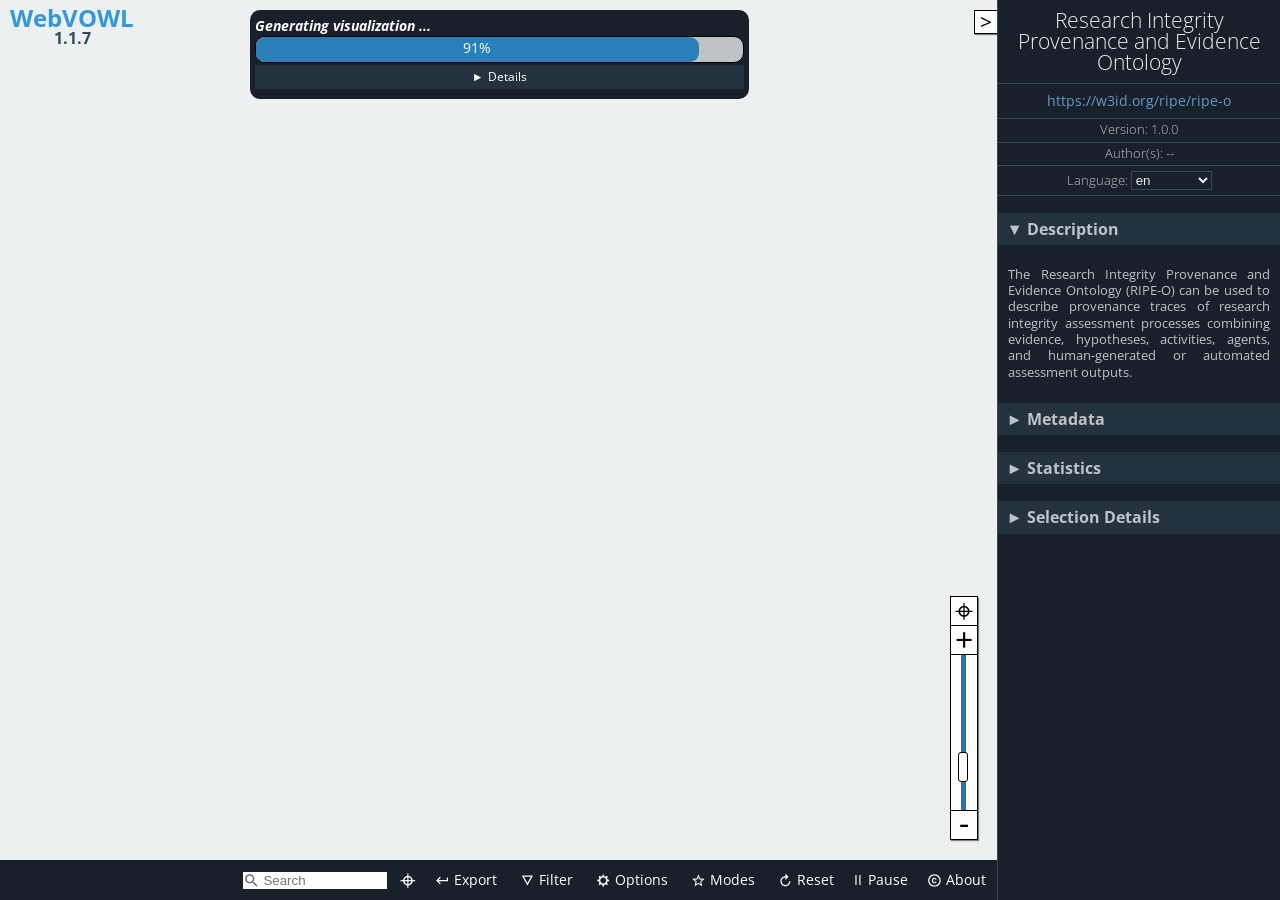
<file: release/1.0.0/webvowl/index.html>
<!DOCTYPE html>
<html lang="en-us">

<head>
    <meta charset="utf-8" />
    <meta name="author" content="Vincent Link, Steffen Lohmann, Eduard Marbach, Stefan Negru, Vitalis Wiens" />
    <meta name="keywords" content="webvowl, vowl, visual notation, web ontology language, owl, rdf, ontology visualization, ontologies, semantic web" />
    <meta name="description" content="WebVOWL - Web-based Visualization of Ontologies" />
    <meta name="robots" content="noindex,nofollow" />
    <meta name="viewport" content="width=device-width, initial-scale=1.0, maximum-scale=1.0, user-scalable=no">
    <meta name="apple-mobile-web-app-capable" content="yes">
    <link rel="stylesheet" type="text/css" href="css/webvowl.css" />
    <link rel="stylesheet" type="text/css" href="css/webvowl.app.css" />
    <link rel="icon" href="favicon.ico" type="image/x-icon" />
    <title>WebVOWL</title>
</head>

<body>
    <main>
        <section id="canvasArea">
            <div id="browserCheck" class="hidden">
                WebVOWL does not work properly in Internet Explorer and Microsoft Edge.
                Please use another browser, such as
                <a href="http://www.mozilla.org/firefox/">Mozilla Firefox</a>
                or
                <a href="https://www.google.com/chrome/">Google Chrome</a>,
                to run WebVOWL.
                <label id="killWarning">Hide warning</label>
            </div>

            <div id="logo" class="noselect">
                <h2>WebVOWL
                    <br> <span>1.1.7</span>
                </h2>
            </div>


            <div id="loading-info" class="hidden">
                <div id="loading-progress" style="border-radius: 10px;">
                    <div class="hidden">Loading ontology...</div>
                    <div id="layoutLoadingProgressBarContainer" style="padding-bottom: 0;	white-space: nowrap;	overflow: hidden;	text-overflow: ellipsis;">
                        <h4 id="currentLoadingStep" style="margin: 0;font-style: italic; padding-bottom:0 ;	white-space: nowrap;	overflow: hidden;	text-overflow: ellipsis;">
                            Layout optimization</h4>
                        <div id="progressBarContext">
                            <div id="progressBarValue" class="busyProgressBar"></div>
                        </div>
                    </div>
                    <div id="loadingInfo_msgBox" style="padding-bottom: 0;padding-top:0">
                        <div id="show-loadingInfo-button" class="accordion-trigger noselect">Details</div>
                        <div id="loadingInfo-container">
                            <ul id="bulletPoint_container"></ul>
                        </div>
                    </div>
                    <div>
                        <span id="loadingIndicator_closeButton" class="">Close Warning</span>
                    </div>
                </div>
            </div>

            <div id="additionalInformationContainer">
                <div id="reloadCachedOntology" class="hidden" title="">

                    <svg viewBox="38 -12.5 18 18" class="reloadCachedOntologyIcon btn_shadowed" id="reloadSvgIcon">
                        <g>
                            <text id="svgStringText" dx="5px" dy="-1px" style="font-size:9px;">Reload ontology</text>
                            <path style="fill : #444; stroke-width:0;" d="m 42.277542,5.1367119 c -5.405,0 -10.444,1.577 -14.699,4.282 l -5.75,-5.75 0,16.1100001 16.11,0 -6.395,-6.395 c 3.18,-1.787 6.834,-2.82 10.734,-2.82 12.171,0 22.073,9.902 22.073,22.074 0,2.899 -0.577,5.664 -1.599,8.202 l 4.738,2.762 c 1.47,-3.363 2.288,-7.068 2.288,-10.964 0,-15.164 -12.337,-27.5010001 -27.5,-27.5010001 m 11.5,46.7460001 c -3.179,1.786 -6.826,2.827 -10.726,2.827 -12.171,0 -22.073,-9.902 -22.073,-22.073 0,-2.739 0.524,-5.35 1.439,-7.771 l -4.731,-2.851 c -1.375,3.271 -2.136,6.858 -2.136,10.622 0,15.164 12.336,27.5 27.5,27.5 5.406,0 10.434,-1.584 14.691,-4.289 l 5.758,5.759 0,-16.112 -16.111,0 6.389,6.388 z" transform="matrix(0.20,0,0,0.20,75,-10)">
                            </path>
                        </g>
                    </svg>
                    <span id="reloadCachedOntologyString" class="noselect" style="font-style: italic;font-size: 10px">Loaded cached ontology</span>
                </div>

                <div id="FPS_Statistics" class="hidden debugOption">FPS: 0<br>Nodes: 0<br>Links: 0</div>
                <span class="hidden debugOption" id="modeOfOperationString">mode of operation</span>

            </div>

            <div id="graph"></div>

            <div id="dragDropContainer" class="hidden">
                <div id="drag_dropOverlay"></div>

                <div id="drag_msg">
                    <svg id="drag_svg" style="position: absolute; left:25%;top:25%;width:50%; height:50%">
                        <g id="drag_icon_group">
                            <path id="drag_icon" style="fill : #444; stroke-width:0;" d="m 9.0000002,-8.9899999 -18.0000001,0 c -1.1000001,0 -1.9999991,0.9 -1.9999991,2 l 0,3.99 1.9999991,0 0,-4.01 18.0000001,0 0,14.0299996 -18.0000001,0 0,-4.02 -1.9999991,0 0,4.01 c 0,1.1 0.899999,1.98 1.9999991,1.98 l 18.0000001,0 c 1.1000008,0 2.0000008,-0.88 2.0000008,-1.98 l 0,-13.9999996 c 0,-1.11 -0.9,-2 -2.0000008,-2 z M -1,3.9999997 3.0000001,-3.3898305e-7 -1,-3.9999999 l 0,2.9999996 -9.999999,0 0,1.99999996 9.999999,0 0,3.00000004 z" transform="matrix(5.0,0,0,5.0,0,0)">
                            </path>
                            <path id="drag_icon_drop" class="hidden" style="fill : #444; stroke-width:0;" d="m 8.9900008,8.9999991 0,-18.0000001 c 0,-1.1 -0.9,-1.999999 -2,-1.999999 l -3.99,0 0,1.999999 4.01,0 0,18.0000001 -14.0299996,0 0,-18.0000001 4.02,0 0,-1.999999 -4.01,0 c -1.1,0 -1.98,0.899999 -1.98,1.999999 l 0,18.0000001 c 0,1.1000009 0.88,2.0000009 1.98,2.0000009 l 13.9999996,0 c 1.11,0 2,-0.9 2,-2.0000009 z M -3.9999988,-1.0000011 1.2389831e-6,2.999999 4.0000008,-1.0000011 l -2.9999996,0 0,-9.9999989 -1.99999996,0 0,9.9999989 -3.00000004,0 z" transform="matrix(5.0,0,0,5.0,0,0)">
                            </path>
                        </g>
                    </svg>
                    <span id="drag_msg_text" style="font-size:14px">Drag ontology file here.</span>
                </div>
            </div>
            <div class="noselect">
                <span id="leftSideBarCollapseButton" class="btn_shadowed hidden"> > </span>
            </div>
            <div class="noselect"><span id="sidebarExpandButton" class="btn_shadowed"> > </span></div>

            <div id="containerForLeftSideBar">
                <div id="leftSideBar">
                    <div id="leftSideBarContent" class="hidden">
                        <h2 id="leftHeader">Default Element</h2>
                        <h3 class=" selectedDefaultElement accordion-trigger noselect accordion-trigger-active" id="defaultClass" title="owl:Class">Class: owl:Class
                        </h3>
                        <div id="classContainer" class="accordion-container ">
                        </div>
                        <h3 class="selectedDefaultElement accordion-trigger noselect accordion-trigger-active" title="owl:objectProperty" id="defaultProperty">Property: owl:objectProperty
                        </h3>
                        <div id="propertyContainer" class="accordion-container ">
                        </div>
                        <h3 class="selectedDefaultElement accordion-trigger noselect accordion-trigger-active" title="rdfs:Literal" id="defaultDatatype">Datatype: rdfs:Literal
                        </h3>
                        <div id="datatypeContainer" class="accordion-container ">
                        </div>
                    </div>
                </div>
            </div>
            <div id="menuContainer">
                <!--Ontology Menu-->
                <ul id="m_select" class="toolTipMenu noselect">
                    <li><a href="#foaf" id="foaf">Friend of a Friend (FOAF) vocabulary</a></li>
                    <li><a href="#goodrelations" id="goodrelations">GoodRelations Vocabulary for E-Commerce</a></li>
                    <li><a href="#muto" id="muto">Modular and Unified Tagging Ontology (MUTO)</a></li>
                    <li><a href="#ontovibe" id="ontovibe">Ontology Visualization Benchmark (OntoViBe)</a></li>
                    <li><a href="#personasonto" id="personasonto">Personas Ontology (PersonasOnto)</a></li>
                    <li><a href="#sioc" id="sioc">SIOC (Semantically-Interlinked Online Communities) Core Ontology</a></li>


                    <li class="option" id="converter-option">
                        <form class="converter-form" id="iri-converter-form">
                            <label for="iri-converter-input">Custom Ontology:</label>

                            <input type="text" id="iri-converter-input" placeholder="Enter ontology IRI">
                            <button type="submit" id="iri-converter-button" disabled>Visualize</button>
                        </form>
                        <div class="converter-form">
                            <input class="hidden" type="file" id="file-converter-input" autocomplete="off">
                            <label class="truncate" id="file-converter-label" for="file-converter-input">Select ontology
                                file</label>
                            <button type="submit" id="file-converter-button" disabled>
                                Upload
                            </button>

                        </div>
                        <div id="emptyContainer">
                            <a href="#opts=editorMode=true;#new_ontology1" id="empty" style="pointer-events:none; padding-left:0">Create new ontology</a>
                        </div>
                        <div>
                            <!--<button class="debugOption" type="submit" id="direct-text-input">-->
                            <!--Direct input-->
                            <!--</button>-->
                        </div>
                    </li>

                </ul>
                <!--Export Menu-->
                <ul id="m_export" class="toolTipMenu noselect">
                    <li><a href="#" download id="exportJson">Export as JSON</a></li>
                    <li><a href="#" download id="exportSvg">Export as SVG</a></li>
                    <li><a href="#" download id="exportTex">Export as TeX <label style="font-size: 10px">(alpha)</label></a>
                    </li>
                    <li><a href="#" download id="exportTurtle">Export as TTL <label style="font-size: 10px">(alpha)</label></a>
                    </li>

                    <li class="option" id="emptyLiHover">
                        <div>
                            <form class="converter-form" id="url-copy-form">
                                <label for="exportedUrl">Export as URL:</label>
                                <input type="text" id="exportedUrl" placeholder="#">
                                <button id="copyBt" title="Copy to clipboard">Copy</button>
                            </form>
                        </div>
                    </li>
                </ul>
                <!--Filter Menu-->
                <ul id="m_filter" class="toolTipMenu noselect">
                    <li class="toggleOption" id="datatypeFilteringOption"></li>
                    <li class="toggleOption" id="objectPropertyFilteringOption"></li>
                    <li class="toggleOption" id="subclassFilteringOption"></li>
                    <li class="toggleOption" id="disjointFilteringOption"></li>
                    <li class="toggleOption" id="setOperatorFilteringOption"></li>
                    <li class="slideOption" id="nodeDegreeFilteringOption"></li>
                </ul>
                <!--Options Menu -->
                <ul id="m_config" class="toolTipMenu noselect">
                    <li class="toggleOption" id="zoomSliderOption"></li>

                    <li class="slideOption" id="classSliderOption"></li>
                    <li class="slideOption" id="datatypeSliderOption"></li>
                    <li class="toggleOption" id="dynamicLabelWidth"></li>
                    <li class="slideOption" id="maxLabelWidthSliderOption"></li>
                    <li class="toggleOption" id="nodeScalingOption"></li>
                    <li class="toggleOption" id="compactNotationOption"></li>
                    <li class="toggleOption" id="colorExternalsOption"></li>
                </ul>
                <!--Modes Menu -->
                <ul id="m_modes" class="toolTipMenu noselect">
                    <li class="toggleOption" id="editMode"></li>
                    <li class="toggleOption" id="pickAndPinOption"></li>
                </ul>

                <!--Debug Menu -->
                <ul id="m_debug" class="toolTipMenu noselect">
                    <li class=" toggleOption" id="useAccuracyHelper"></li>
                    <li class=" toggleOption" id="showDraggerObject"></li>
                    <li class=" toggleOption" id="showFPS_Statistics"></li>
                    <li class=" toggleOption" id="showModeOfOperation"></li>
                </ul>


                <!--About Menu-->
                <ul id="m_about" class="toolTipMenu">
                    <li><a href="license.txt" target="_blank">MIT License &copy; 2014-2019</a></li>
                    <li id="credits" class="option">WebVOWL Developers:<br />
                        Vincent Link, Steffen Lohmann, Eduard Marbach, Stefan Negru, Vitalis Wiens
                    </li>
                    <li id="credits" class="option">WIDOCO integration:<br /> Daniel Garijo, Jacobus Geluk
                    </li>

                    <li><a href="http://vowl.visualdataweb.org/webvowl.html#releases" target="_blank">Version: <%= version
                    %><br />(release history)</a></li>

                    <li><a href="http://purl.org/vowl/" target="_blank">VOWL Specification &raquo;</a></li>
                </ul>
                <ul id="m_search" class="toolTipMenu"></ul>
            </div>
            <div class="noselect" id="swipeBarContainer">
                <ul id="menuElementContainer">
                    <li id="c_search" class="inner-addon left-addon">
                        <i class="searchIcon">
                            <svg viewBox="0 0 24 24" height="100%" width="100%" style="pointer-events: none; display: block;">
                                <g>
                                    <path id="magnifyingGlass" style="fill : #666; stroke-width:0;" d="M15.5 14h-.79l-.28-.27C15.41 12.59 16 11.11 16 9.5 16 5.91 13.09 3 9.5 3S3 5.91 3 9.5 5.91 16 9.5 16c1.61 0 3.09-.59 4.23-1.57l.27.28v.79l5 4.99L20.49 19l-4.99-5zm-6 0C7.01 14 5 11.99 5 9.5S7.01 5 9.5 5 14 7.01 14 9.5 11.99 14 9.5 14z">
                                    </path>
                                </g>
                            </svg>
                        </i>
                        <input class="searchInputText" type="text" id="search-input-text" placeholder="Search">
                    </li>
                    <li id="c_locate">
                        <a style="padding: 0 8px 5px 8px;" draggable="false" title="Nothing to locate, enter search term." href="#" id="locateSearchResult">&#8982;
                        </a>
                    </li>
                    <!--
                    <li id="c_select">
                        <a draggable="false" href="#">
                            <i>
                                <svg viewBox="0 0 24 24" class="menuElementSvgElement">
                                    <g>
                                        <path style="fill : #fff; stroke-width:0;" d="M3 15h18v-2H3v2zm0 4h18v-2H3v2zm0-8h18V9H3v2zm0-6v2h18V5H3z" transform="matrix(0.75,0,0,0.75,3.5,2.5)">
                                        </path>
                                    </g>
                                </svg>
                            </i> Ontology</a>
                    </li>-->
                    <li id="c_export"><a draggable="false" href="#">
                            <i>
                                <svg viewBox="0 0 24 24" class="menuElementSvgElement">
                                    <g>
                                        <path style="fill : #fff; stroke-width:0;" d="M19 7v4H5.83l3.58-3.59L8 6l-6 6 6 6 1.41-1.41L5.83 13H21V7z" transform="matrix(0.75,0,0,0.75,3.5,2.5)">
                                        </path>
                                    </g>
                                </svg>
                            </i> Export</a></li>
                    <li id="c_filter"><a draggable="false" href="#">
                            <i>
                                <svg viewBox="0 0 24 24" class="menuElementSvgElement">
                                    <g>
                                        <path style="fill : #fff; stroke-width:0;" d="M3 4l9 16 9-16H3zm3.38 2h11.25L12 16 6.38 6z" transform="matrix(0.75,0,0,0.75,3.5,2.5)">
                                        </path>
                                    </g>
                                </svg>
                            </i>Filter</a></li>
                    <li id="c_config"><a draggable="false" href="#">
                            <i>
                                <svg viewBox="0 0 24 24" class="menuElementSvgElement">
                                    <g>
                                        <path style="fill : #fff; stroke-width:0;" d="m 21.163138,13.127428 0,-2.356764 -2.546629,-0.424622 C 18.439272,9.5807939 18.137791,8.8661419 17.733863,8.218291 L 19.2356,6.116978 17.569296,4.450673 15.466841,5.951269 C 14.818953,5.548483 14.104338,5.24586 13.33909,5.067482 l -0.424622,-2.545488 -2.356764,0 -0.424622,2.545488 C 9.3689769,5.24586 8.6531829,5.548519 8.0053319,5.951269 l -2.102455,-1.500596 -1.666304,1.666305 1.501737,2.101313 c -0.403928,0.6467469 -0.705409,1.3625029 -0.882646,2.127751 l -2.546629,0.424622 0,2.356764 2.546629,0.424622 c 0.177237,0.765248 0.478718,1.4799 0.882646,2.127751 l -1.501737,2.102455 1.666304,1.666304 2.103596,-1.501737 c 0.646747,0.403928 1.362504,0.705409 2.1266091,0.882646 l 0.424622,2.546629 2.356764,0 0.424622,-2.546629 c 0.764106,-0.177237 1.4799,-0.478718 2.127751,-0.882646 l 2.102455,1.501737 1.666304,-1.666304 -1.501737,-2.102455 c 0.403928,-0.647888 0.705409,-1.363645 0.882646,-2.127751 l 2.546629,-0.424622 z m -9.427053,3.535144 c -2.6030431,0 -4.7135241,-2.110517 -4.7135241,-4.713527 0,-2.6030071 2.110518,-4.713525 4.7135241,-4.713525 2.60301,0 4.713527,2.1105179 4.713527,4.713525 0,2.60301 -2.110481,4.713527 -4.713527,4.713527 z" transform="matrix(0.75,0,0,0.75,3.5,2.5)">
                                        </path>
                                    </g>
                                </svg>
                            </i>Options</a>
                    </li>
                    <li id="c_modes"><a draggable="false" href="#">
                            <i>
                                <svg viewBox="0 0 24 24" class="menuElementSvgElement">
                                    <g>
                                        <path style="fill : #fff; stroke-width:0;" d="M22 9.24l-7.19-.62L12 2 9.19 8.63 2 9.24l5.46 4.73L5.82 21 12 17.27 18.18 21l-1.63-7.03L22 9.24zM12 15.4l-3.76 2.27 1-4.28-3.32-2.88 4.38-.38L12 6.1l1.71 4.04 4.38.38-3.32 2.88 1 4.28L12 15.4z" transform="matrix(0.75,0,0,0.75,3.5,2.5)">
                                        </path>
                                    </g>
                                </svg>
                            </i>Modes</a></li>
                    <li id="c_reset"><a draggable="false" id="reset-button" href="#" type="reset">
                            <i>
                                <svg viewBox="0 0 24 24" class="menuElementSvgElement">
                                    <g>
                                        <path style="fill : #fff; stroke-width:0;" d="m 12,5 0,-4 5,5 -5,5 0,-4 c -3.31,0 -6,2.69 -6,6 0,3.31 2.69,6 6,6 3.31,0 6,-2.69 6,-6 l 2,0 c 0,4.42 -3.58,8 -8,8 C 7.58,21 4,17.42 4,13 4,8.58 7.58,5 12,5 Z" transform="matrix(0.75,0,0,0.75,3.5,2.5)">
                                        </path>
                                    </g>
                                </svg>
                            </i>Reset</a></li>
                    <li id="c_pause"><a draggable="false" id="pause-button" href="#" style="padding: 9px 8px 12px 8px;">Pause</a>
                    </li>
                    <li id="c_debug" class="debugOption"><a id="debugMenuHref" draggable="false" href="#">
                            <i>
                                <svg viewBox="0 0 24 24" class="menuElementSvgElement">
                                    <g>
                                        <path style="fill : #fff; stroke-width:0;" d="M 20,8 17.19,8 C 16.74,7.22 16.12,6.55 15.37,6.04 L 17,4.41 15.59,3 13.42,5.17 C 12.96,5.06 12.49,5 12,5 11.51,5 11.04,5.06 10.59,5.17 L 8.41,3 7,4.41 8.62,6.04 C 7.88,6.55 7.26,7.22 6.81,8 L 4,8 4,10 6.09,10 C 6.04,10.33 6,10.66 6,11 l 0,1 -2,0 0,2 2,0 0,1 c 0,0.34 0.04,0.67 0.09,1 L 4,16 l 0,2 2.81,0 c 1.04,1.79 2.97,3 5.19,3 2.22,0 4.15,-1.21 5.19,-3 l 2.81,0 0,-2 -2.09,0 C 17.96,15.67 18,15.34 18,15 l 0,-1 2,0 0,-2 -2,0 0,-1 c 0,-0.34 -0.04,-0.67 -0.09,-1 L 20,10 Z m -4,4 0,3 c 0,0.22 -0.03,0.47 -0.07,0.7 L 15.83,16.35 15.46,17 C 14.74,18.24 13.42,19 12,19 10.58,19 9.26,18.23 8.54,17 L 8.17,16.36 8.07,15.71 C 8.03,15.47 8,15.22 8,15 L 8,11 C 8,10.78 8.03,10.53 8.07,10.3 L 8.17,9.65 8.54,9 C 8.84,8.48 9.26,8.03 9.75,7.69 L 10.32,7.3 11.06,7.12 C 11.37,7.04 11.69,7 12,7 c 0.32,0 0.63,0.04 0.95,0.12 l 0.68,0.16 0.61,0.42 c 0.5,0.34 0.91,0.78 1.21,1.31 l 0.38,0.65 0.1,0.65 C 15.97,10.53 16,10.78 16,11 Z" transform="matrix(0.75,0,0,0.75,3.5,2.5)">
                                        </path>
                                    </g>
                                </svg>
                            </i>
                            Debug</a></li>
                    <li id="c_about"><a draggable="false" href="#">
                            <i>
                                <svg viewBox="0 0 24 24" class="menuElementSvgElement">
                                    <g>
                                        <path style="fill : #fff; stroke-width:0;" d="m 10.08,10.86 c 0.05,-0.33 0.16,-0.62 0.3,-0.87 0.14,-0.25 0.34,-0.46 0.59,-0.62 0.24,-0.15 0.54,-0.22 0.91,-0.23 0.23,0.01 0.44,0.05 0.63,0.13 0.2,0.09 0.38,0.21 0.52,0.36 0.14,0.15 0.25,0.33 0.34,0.53 0.09,0.2 0.13,0.42 0.14,0.64 l 1.79,0 C 15.28,10.33 15.19,9.9 15.02,9.51 14.85,9.12 14.62,8.78 14.32,8.5 14.02,8.22 13.66,8 13.24,7.84 12.82,7.68 12.36,7.61 11.85,7.61 11.2,7.61 10.63,7.72 10.15,7.95 9.67,8.18 9.27,8.48 8.95,8.87 8.63,9.26 8.39,9.71 8.24,10.23 8.09,10.75 8,11.29 8,11.87 l 0,0.27 c 0,0.58 0.08,1.12 0.23,1.64 0.15,0.52 0.39,0.97 0.71,1.35 0.32,0.38 0.72,0.69 1.2,0.91 0.48,0.22 1.05,0.34 1.7,0.34 0.47,0 0.91,-0.08 1.32,-0.23 0.41,-0.15 0.77,-0.36 1.08,-0.63 0.31,-0.27 0.56,-0.58 0.74,-0.94 0.18,-0.36 0.29,-0.74 0.3,-1.15 l -1.79,0 c -0.01,0.21 -0.06,0.4 -0.15,0.58 -0.09,0.18 -0.21,0.33 -0.36,0.46 -0.15,0.13 -0.32,0.23 -0.52,0.3 -0.19,0.07 -0.39,0.09 -0.6,0.1 C 11.5,14.86 11.2,14.79 10.97,14.64 10.72,14.48 10.52,14.27 10.38,14.02 10.24,13.77 10.13,13.47 10.08,13.14 10.03,12.81 10,12.47 10,12.14 l 0,-0.27 c 0,-0.35 0.03,-0.68 0.08,-1.01 z M 12,2 C 6.48,2 2,6.48 2,12 2,17.52 6.48,22 12,22 17.52,22 22,17.52 22,12 22,6.48 17.52,2 12,2 Z m 0,18 C 7.59,20 4,16.41 4,12 4,7.59 7.59,4 12,4 c 4.41,0 8,3.59 8,8 0,4.41 -3.59,8 -8,8 z" transform="matrix(0.75,0,0,0.75,3.5,2.5)">
                                        </path>
                                    </g>
                                </svg>
                            </i>
                            About</a></li>
                </ul>
            </div>
            <div class="noselect" id="scrollRightButton"></div>
            <div class="noselect" id="scrollLeftButton"></div>
            <div id="zoomSlider" class="btn_shadowed">
                <p class="noselect" id="centerGraphButton">&#8982;</p>
                <p class="noselect" id="zoomInButton">+</p>
                <p class="noselect" id="zoomSliderParagraph"></p>
                <p class="noselect" id="zoomOutButton">-</p>
            </div>
        </section>
        <aside id="detailsArea" style="background-color: #18202A;">
            <section id="generalDetailsEdit" class="hidden">
                <h1 id="editHeader" style="font-size: 1.1em;">Editing Options</h1>
                <h3 class="accordion-trigger noselect accordion-trigger-active">Ontology</h3>
                <div>
                    <!--begin of ontology metaData -->
                    <div class="textLineEditWithLabel">
                        <form class="converter-form-Editor " id="titleEditForm">
                            <label class="EditLabelForInput" id="titleEditor-label" for="titleEditor" title="Ontology title as dc:title">Title:</label>
                            <input class="modifiedInputStyle" type="text" id="titleEditor" autocomplete="off" value="">
                        </form>
                    </div>
                    <div class="textLineEditWithLabel">
                        <form class="converter-form-Editor " id="iriEditForm">
                            <label class="EditLabelForInput" id="iriEditor-label" for="iriEditor">IRI:</label>
                            <input type="text" id="iriEditor" autocomplete="off" value="">
                        </form>
                    </div>
                    <div class="textLineEditWithLabel">
                        <form class="converter-form-Editor " id="versionEditForm">
                            <label class="EditLabelForInput" id="versionEditor-label" for="versionEditor" title="Ontology version number as owl:versionInfo">Version:</label>
                            <input type="text" id="versionEditor" value="" autocomplete="off">
                        </form>
                    </div>
                    <div class="textLineEditWithLabel">
                        <form class="converter-form-Editor " id="authorsEditForm">
                            <label class="EditLabelForInput" id="authorsEditor-label" for="authorsEditor" title="Ontology authors as dc:creator">Authors:</label>
                            <input type="text" id="authorsEditor" value="" autocomplete="off">
                        </form>
                    </div>
                    <h4 class="subAccordion accordion-trigger noselect">Prefix</h4>
                    <div class="subAccordionDescription" id="containerForPrefixURL">
                        <div id="prefixURL_Description">
                            <span class="boxed ">Prefix</span>
                            <span class="boxed">IRI</span>
                        </div>
                        <div id="prefixURL_Container"></div>
                        <div align="center" id="containerForAddPrefixButton">
                            <button id="addPrefixButton">Add Prefix</button>
                        </div>
                    </div>
                </div>
                <!--end of ontology metaData -->

                <h3 class="accordion-trigger noselect">Description</h3>
                <div>
                    <textarea rows="4" cols="25" title="Ontology description as dc:description" class="descriptionTextClass" id="descriptionEditor"></textarea>
                </div>
                <h3 class="accordion-trigger noselect accordion-trigger-active">Selected Element</h3>
                <div>
                    <div id="selectedElementProperties" class="hidden">
                        <div class="textLineEditWithLabel">
                            <form class="converter-form-Editor " id="element_iriEditForm">
                                <label class="EditLabelForInput" id="element_iriEditor-label" for="element_iriEditor">IRI:</label>
                                <input type="text" id="element_iriEditor" autocomplete="off" value="">
                            </form>
                        </div>
                        <div class="textLineEditWithLabel">
                            <form class="converter-form-Editor " id="element_labelEditForm">
                                <label class="EditLabelForInput" id="element_labelEditor-label" for="element_labelEditor">Label:</label>
                                <input type="text" id="element_labelEditor" autocomplete="off" value="">
                            </form>
                        </div>
                        <div class="textLineEditWithLabel">
                            <form class="converter-form-Editor" id="typeEditForm">
                                <label class="EditLabelForInput" id="typeEditor-label" for="typeEditor">Type:</label>
                                <select id="typeEditor" class="dropdownMenuClass"></select>
                            </form>
                            <form class="converter-form-Editor" id="typeEditForm_datatype">
                                <label class="EditLabelForInput" id="typeEditor_datatype-label" for="typeEditor_datatype">Datatype:</label>
                                <select id="typeEditor_datatype" class="dropdownMenuClass"></select>
                            </form>
                        </div>
                        <div class="textLineEditWithLabel" id="property_characteristics_Container"> Characteristics:
                            <div id="property_characteristics_Selection" style="padding-top:2px;"></div>
                        </div>

                    </div>
                    <div id="selectedElementPropertiesEmptyHint">
                        Select an element in the visualization.
                    </div>
                </div>

            </section>
            <section id="generalDetails" class="hidden">
                <h1 id="title"></h1>
                <span><a id="about" href=""></a></span>
                <h5>Version: <span id="version"></span></h5>
                <h5>Author(s): <span id="authors"></span></h5>
                <h5>
                    <label>Language: <select id="language" name="language" size="1"></select></label>
                </h5>
                <h3 class="accordion-trigger noselect accordion-trigger-active">Description</h3>
                <div class="accordion-container scrollable">
                    <p id="description"></p>
                </div>
                <h3 class="accordion-trigger noselect">Metadata</h3>
                <div id="ontology-metadata" class="accordion-container"></div>
                <h3 class="accordion-trigger noselect">Statistics</h3>
                <div class="accordion-container">
                    <p class="statisticDetails">Classes: <span id="classCount"></span></p>
                    <p class="statisticDetails">Object prop.: <span id="objectPropertyCount"></span></p>
                    <p class="statisticDetails">Datatype prop.: <span id="datatypePropertyCount"></span></p>
                    <div class="small-whitespace-separator"></div>
                    <p class="statisticDetails">Individuals: <span id="individualCount"></span></p>
                    <div class="small-whitespace-separator"></div>
                    <p class="statisticDetails">Nodes: <span id="nodeCount"></span></p>
                    <p class="statisticDetails">Edges: <span id="edgeCount"></span></p>
                </div>
                <h3 class="accordion-trigger noselect" id="selection-details-trigger">Selection Details</h3>
                <div class="accordion-container" id="selection-details">
                    <div id="classSelectionInformation" class="hidden">
                        <p class="propDetails">Name: <span id="name"></span></p>
                        <p class="propDetails">Type: <span id="typeNode"></span></p>
                        <p class="propDetails">Equiv.: <span id="classEquivUri"></span></p>
                        <p class="propDetails">Disjoint: <span id="disjointNodes"></span></p>
                        <p class="propDetails">Charac.: <span id="classAttributes"></span></p>
                        <p class="propDetails">Individuals: <span id="individuals"></span></p>
                        <p class="propDetails">Description: <span id="nodeDescription"></span></p>
                        <p class="propDetails">Comment: <span id="nodeComment"></span></p>
                    </div>
                    <div id="propertySelectionInformation" class="hidden">
                        <p class="propDetails">Name: <span id="propname"></span></p>
                        <p class="propDetails">Type: <span id="typeProp"></span></p>
                        <p id="inverse" class="propDetails">Inverse: <span></span></p>
                        <p class="propDetails">Domain: <span id="domain"></span></p>
                        <p class="propDetails">Range: <span id="range"></span></p>
                        <p class="propDetails">Subprop.: <span id="subproperties"></span></p>
                        <p class="propDetails">Superprop.: <span id="superproperties"></span></p>
                        <p class="propDetails">Equiv.: <span id="propEquivUri"></span></p>
                        <p id="infoCardinality" class="propDetails">Cardinality: <span></span></p>
                        <p id="minCardinality" class="propDetails">Min. cardinality: <span></span></p>
                        <p id="maxCardinality" class="propDetails">Max. cardinality: <span></span></p>
                        <p class="propDetails">Charac.: <span id="propAttributes"></span></p>
                        <p class="propDetails">Description: <span id="propDescription"></span></p>
                        <p class="propDetails">Comment: <span id="propComment"></span></p>
                    </div>
                    <div id="noSelectionInformation">
                        <p><span>Select an element in the visualization.</span></p>
                    </div>
                </div>
            </section>
        </aside>
        <div id="blockGraphInteractions" class="hidden"></div>
        <div id="WarningErrorMessagesContainer" class="">
            <div id="WarningErrorMessages" class="">
            </div>
        </div>

        <div id="DirectInputContent" class="hidden">
            <div id="direct-text-input-container">
                <textarea rows="4" cols="25" title="Direct Text input as JSON(experimental)" class="directTextInputStyle" id="directInputTextArea"></textarea>
                <div id="di_controls">
                    <ul>
                        <li>
                            <button id="directUploadBtn">Upload</button>
                        </li>
                        <li>
                            <button id="close_directUploadBtn">Close</button>
                        </li>
                        <li id="Error_onLoad" class="hidden">Some text if ERROR</li>
                    </ul>
                </div>
            </div>


        </div>


    </main>
    <script src="js/d3.min.js"></script>
    <script src="js/webvowl.js"></script>
    <script src="js/webvowl.app.js"></script>
    <script>
        window.onload = webvowl.app().initialize;
    </script>
</body>

</html>
</file>
<file: release/1.0.0/webvowl/css/webvowl.css>
/*-----------------------------------------------------------------
 VOWL graphical elements (part of spec) - mixed CSS and SVG styles
-----------------------------------------------------------------*/

/*-------- Text --------*/
.text {
    font-family: Helvetica, Arial, sans-serif;
    font-size: 12px;
}

.subtext {
    font-size: 9px;
}

.text.instance-count {
    fill: #666;
}

.external + text .instance-count {
    fill: #aaa;
}

.cardinality {
    font-size: 10px;
}

.text, .embedded {
    pointer-events: none;
}

/*------- Colors ------*/
.class, .object, .disjoint, .objectproperty, .disjointwith, .equivalentproperty, .transitiveproperty, .functionalproperty, .inversefunctionalproperty, .symmetricproperty, .allvaluesfromproperty, .somevaluesfromproperty {
    fill: #acf;
}

.label .datatype, .datatypeproperty {
    fill: #9c6;
}

.rdf, .rdfproperty {
    fill: #c9c;
}

.literal, .node .datatype {
    fill: #fc3;
}

.deprecated, .deprecatedproperty {
    fill: #ccc;
}

.external, .externalproperty {
    /*fill: #36c;*/
}

path, .nofill {
    fill: none;
}

marker path {
    fill: #000;
}

.class, path, line, .fineline {
    stroke: #000;
}

.white, .subclass, .subclassproperty, .external + text {
    fill: #fff;
}

.class.hovered, .property.hovered, .cardinality.hovered, .cardinality.focused, .filled.hovered, .filled.focused, .values-from.filled.hovered {
    fill: #f00 !important;
    cursor: pointer;
}

.hoveredForEditing {
    fill: #f00 !important;
    cursor: pointer;
}

.feature {
    fill: #f00;
    cursor: pointer;
}

@-webkit-keyframes pulseAnimation {
    0% {
        -webkit-transform: scale(1.5);
        stroke-width: 3.33;
    }
    50% {
        stroke-width: 4;
    }
    100% {
        -webkit-transform: scale(1.0);
        stroke-width: 5;
    }
}

@-moz-keyframes pulseAnimation {
    0% {
        -webkit-transform: scale(1.5);
        stroke-width: 3.33;
    }
    50% {
        stroke-width: 4;
    }
    100% {
        -webkit-transform: scale(1.0);
        stroke-width: 5;
    }
}

@-o-keyframes pulseAnimation {
    0% {
        -webkit-transform: scale(1.5);
        stroke-width: 3.33;
    }
    50% {
        stroke-width: 4;
    }
    100% {
        -webkit-transform: scale(1.0);
        stroke-width: 5;
    }
}

@keyframes pulseAnimation {
    0% {
        -webkit-transform: scale(1.5);
        stroke-width: 3.33;
    }
    50% {
        stroke-width: 4;
    }
    100% {
        -webkit-transform: scale(1.0);
        stroke-width: 5;
    }
}

.searchResultA {
    fill: none;
    stroke-width: 5;
    stroke: #f00;
    -webkit-animation-name: pulseAnimation;
    -moz-animation-name: pulseAnimation;
    -o-animation-name: pulseAnimation;
    animation-name: pulseAnimation;

    -webkit-animation-duration: 0.8s;
    -moz-animation-duration: 0.8s;
    -o-animation-duration: 0.8s;
    animation-duration: 0.8s;

    -webkit-transform: translateZ(0);
    -o-transform: translateZ(0);
    -webkit-animation-iteration-count: 3;
    -moz-animation-iteration-count: 3;
    -o-animation-iteration-count: 3;
    animation-iteration-count: 3;

    -webkit-animation-timing-function: linear;
    -moz-animation-timing-function: linear;
    -o-animation-timing-function: linear;
    animation-timing-function: linear;

}

/* a class for not animated search results (hovered over node)*/
.searchResultB {
    fill: none;
    stroke-width: 5;
    stroke: #f00;
}

.hovered-MathSymbol {
    fill: none;
    stroke: #f00 !important;
}

.focused, path.hovered {
    stroke: #f00 !important;
}

.indirect-highlighting, .feature:hover {
    fill: #f90;
    cursor: pointer;
}

.feature_hover {
    fill: #f90;
    cursor: pointer;
}

.values-from {
    stroke: #69c;
}

.symbol, .values-from.filled {
    fill: #69c;
}

/*------- Strokes ------*/
.class, path, line {
    stroke-width: 2;
}

.fineline {
    stroke-width: 1;
}

.dashed, .anonymous {
    stroke-dasharray: 8;
}

.dotted {
    stroke-dasharray: 3;
}

rect.focused, circle.focused {
    stroke-width: 4px;
}

.nostroke {
    stroke: none;
}

/*-----------------------------------------------------------------
 Additional elements for the WebVOWL demo (NOT part of spec)
-----------------------------------------------------------------*/

.addDataPropertyElement {
    fill: #9c6 !important;
    cursor: pointer;
    stroke-width: 2;
    stroke: black;
}

.addDataPropertyElement:hover {
    fill: #f90 !important;
    cursor: pointer;
    stroke-width: 2;
    stroke: black;
}

.superHiddenElement {
    fill: rgba(255, 153, 0, 0.4);
    cursor: pointer;
    stroke-width: 0;
    stroke: black;
    /*opacity:0;*/
}

.superOpacityElement {
    opacity: 0;
}

.deleteParentElement:hover {
    fill: #f90;
    cursor: pointer;
    stroke-width: 2;
    stroke: black;
}

.deleteParentElement {
    fill: #f00;
    cursor: pointer;
    stroke-width: 2;
    stroke: black;
}

.classNodeDragPath {
    stroke: black;
    stroke-width: 2px;
}

.classDraggerNodeHovered {
    fill: #f90;
    stroke: black;
    stroke-width: 2px;
    cursor: pointer;
}

.classDraggerNode {
    fill: #acf;
    stroke: black;
    stroke-width: 2px;
}

marker path {
    /* Safari and Chrome workaround for inheriting the style of its link.
       Use any value that is larger than the length of the marker path. */
    stroke-dasharray: 100;
}
</file>
<file: release/1.0.0/webvowl/css/webvowl.app.css>
@import url(https://fonts.googleapis.com/css?family=Open+Sans);/*----------------------------------------------
        WebVOWL page
----------------------------------------------*/
html {
    -ms-content-zooming: none;
}



#loading-progress {
    width: 50%;
    margin: 10px 0;
}

#drag_dropOverlay{
    width: 100%;
    height:100%;
    position:absolute;
    top:0;
    opacity: 0.5;
    background-color: #3071a9;
    pointer-events: none;

}

#dragDropContainer{
    width: 100%;
    height:100%;
    position:absolute;
    top:0;
    pointer-events: none;
}
#drag_icon_group{


}

#drag_msg{
    width: 50%;
    background-color: #fefefe;
    height: 50%;
    border: black 2px solid;
    border-radius: 20px;
    left: 25%;
    position: absolute;
    top: 25%;
    vertical-align: middle;
    line-height: 10px;
    text-align: center;
    pointer-events: none;
    padding: 10px;
    font-size: 1.5em;
    white-space: nowrap;
    overflow: hidden;
    text-overflow: ellipsis;
}


#layoutLoadingProgressBarContainer {
    height: 50px;
    text-align: left;
    line-height: 1.5;
}

#FPS_Statistics {
    /*position : absolute;*/
    /*top : 10px;*/
    /*right: 50px;*/
    padding-left: 60px;
    padding-top: 60px;
}

#reloadCachedOntology {
    /*position : absolute;*/
    /*top : 10px;*/
    /*right: 50px;*/
}

#additionalInformationContainer {
    position: absolute;
    top: 10px;
    right: 50px;
}

#modeOfOperationString {
    /*position: absolute;*/
    /*right: 50px;*/
    /*top : 60px;*/
    padding-left: 34px;
}

#direct-text-input {
    border: 1px solid #34495e;
    width: 100%;
    margin-top: 5px;
    cursor: pointer;
}

#directUploadBtn, #close_directUploadBtn {
    border: 1px solid #34495e;
    width: 100%;
    margin-top: 5px;
    cursor: pointer
}

#di_controls {

}

#di_controls > ul {
    list-style: none;
    margin: 0;
    padding: 5px 0 0 5px;

}

#progressBarContext {
    border-radius: 10px;
    background-color: #bdc3c7;
    height: 25px;
    border: solid 1px black;

    margin: auto;

}

#progressBarValue {
    border-radius: 9px;
    width: 0%;
    background-color: #2980b9;
    height: 25px;
    line-height: 1.5;
    text-align: center;
}

/** adding searching Styles **/
.dbEntry {
    background-color: #ffffff;
    color: #2980b9;
    padding: 10px;
    font-size: 14px;
    border: none;
    cursor: pointer;
}

.debugOption {

}

.dbEntrySelected {
    background-color: #bdc3c7;
    color: #2980b9;
    padding: 10px;
    font-size: 14px;
    border: none;
    cursor: pointer;
}

.dbEntry:hover, .dbEntry:focus {
    background-color: #bdc3c7;
}

.searchMenuEntry {
    background-color: #ffffff;
    bottom: 0;
    font-size: 14px;
    min-width: 50px;
    margin: 0;
    padding: 0;
    z-index: 99;
    border-radius: 4px 4px 0 0;
    border: 1px solid rgba(0, 0, 0, 0.15);
    -webkit-box-shadow: 0 6px 12px rgba(0, 0, 0, 0.175);
    box-shadow: 0 6px 12px rgba(0, 0, 0, 0.175);
    box-sizing: border-box;
    border-bottom: none;
    display: none;
    position: absolute;
    list-style: none;
}

.searchInputText {
    background-color: #ffffff;
    color: black;
    border: black;
    text-decoration: none;
    max-width: 150px;
    overflow: hidden;
    text-overflow: ellipsis;
    /*height: 20px;*/
    margin: 0;
}

img, iframe {
    border: none;
}

.hidden {
    display: none !important;
}

.clear {
    clear: both;
}

a {
    color: #69c;
    text-decoration: none;
}

a:hover {
    color: #3498db;
}

#optionsArea a {
    color: #2980b9;
}

#optionsArea a.highlighted {
    background-color: #d90;
}

.toolTipMenu li.highlighted {
    background-color: #feb;
}

#browserCheck {
    /* checking for IE where WebVOWL is not working */
    background-color: #f00;
    padding: 5px 0;
    position: absolute;
    text-align: center;
    width: 100%;
}

#browserCheck a {
    color: #fff;
}

#browserCheck a:hover {
    text-decoration: underline;
}

/*----------------------------------------------
  SideBar Animation Class;
----------------------------------------------- */
@-webkit-keyframes sbExpandAnimation {
    0% {
        width: 78%;
    }
    100% {
        width: 100%;
    }
}

@-moz-keyframes sbExpandAnimation {
    0% {
        width: 78%;
    }
    100% {
        width: 100%;
    }
}

@-o-keyframes sbExpandAnimation {
    0% {
        width: 78%;
    }
    100% {
        width: 100%;
    }
}

@keyframes sbExpandAnimation {
    0% {
        width: 78%;
    }
    100% {
        width: 100%;
    }
}

/*Collapse Animation*/
@-webkit-keyframes sbCollapseAnimation {
    0% {
        width: 100%;
    }
    100% {
        width: 78%;
    }
}

@-moz-keyframes sbCollapseAnimation {
    0% {
        width: 100%;
    }
    100% {
        width: 78%;
    }
}

@-o-keyframes sbCollapseAnimation {
    0% {
        width: 100%;
    }
    100% {
        width: 78%;
    }
}

@keyframes sbCollapseAnimation {
    0% {
        width: 100%;
    }
    100% {
        width: 78%;
    }
}

/*----------------------------------------------
  SideBar Animation Class;
----------------------------------------------- */
@-webkit-keyframes l_sbExpandAnimation {
    0% {
        width: 0px;
    }
    100% {
        width: 200px;
    }
}

@-moz-keyframes l_sbExpandAnimation {
    0% {
        width: 0px;
    }
    100% {
        width: 200px;
    }
}

@-o-keyframes l_sbExpandAnimation {
    0% {
        width: 0px;
    }
    100% {
        width: 200px;
    }
}

@keyframes l_sbExpandAnimation {
    0% {
        width: 0px;
    }
    100% {
        width: 200px;
    }
}

/*Collapse Animation*/
@-webkit-keyframes l_sbCollapseAnimation {
    0% {
        width: 200px;
    }
    100% {
        width: 0px;
    }
}

@-moz-keyframes l_sbCollapseAnimation {
    0% {
        width: 200px;
    }
    100% {
        width: 0px;
    }
}

@-o-keyframes l_sbCollapseAnimation {
    0% {
        width: 200px;
    }
    100% {
        width: 0px;
    }
}

@keyframes l_sbCollapseAnimation {
    0% {
        width: 200px;
    }
    100% {
        width: 0px;
    }
}

/*----------------- WARNING ANIMATIONS-------------*/

/*----------------------------------------------
  SideBar Animation Class;
----------------------------------------------- */
@-webkit-keyframes warn_ExpandAnimation {
    0% {
        top: -500px;
    }
    100% {
        top: 0;
    }
}

@-moz-keyframes warn_ExpandAnimation {
    0% {
        top: -500px;
    }
    100% {
        top: 0;
    }
}

@-o-keyframes warn_ExpandAnimation {
    0% {
        top: -500px;
    }
    100% {
        top: 0;
    }
}

@keyframes warn_ExpandAnimation {
    0% {
        top: -500px;
    }
    100% {
        top: 0;
    }
}

/*Collapse Animation*/
@-webkit-keyframes warn_CollapseAnimation {
    0% {
        top: 0;
    }
    100% {
        top: -400px;
    }
}

@-moz-keyframes warn_CollapseAnimation {
    0% {
        top: 0;
    }
    100% {
        top: -400px;
    }
}

@-o-keyframes warn_CollapseAnimation {
    0% {
        top: 0;
    }
    100% {
        top: -400px;
    }
}

@keyframes warn_CollapseAnimation {
    0% {
        top: 0;
    }
    100% {
        top: -400px;
    }
}

@keyframes msg_CollapseAnimation {
    0% {
        top: 0;
    }
    100% {
        top: -400px;
    }
}

/*// add expand and collaps width for the warn module*/
@-webkit-keyframes warn_ExpandLeftBarAnimation {
    0% {
        left: 0;
    }
    100% {
        left: 100px;
    }
}

@-moz-keyframes warn_ExpandLeftBarAnimation {
    0% {
        left: 0;
    }
    100% {
        left: 100px;
    }
}

@-o-keyframes warn_ExpandLeftBarAnimation {
    0% {
        left: 0;
    }
    100% {
        left: 100px;
    }
}

@keyframes warn_ExpandLeftBarAnimation {
    0% {
        left: 0;
    }
    100% {
        left: 100px;
    }
}

/*Collapse Animation*/
@-webkit-keyframes warn_CollapseLeftBarAnimation {
    0% {
        left: 100px;
    }
    100% {
        left: 0;
    }
}

@-moz-keyframes warn_CollapseLeftBarAnimation {
    0% {
        left: 100px;
    }
    100% {
        left: 0;
    }
}

@-o-keyframes warn_CollapseLeftBarAnimation {
    0% {
        left: 100px;
    }
    100% {
        left: 0;
    }
}

@keyframes warn_CollapseLeftBarAnimation {
    0% {
        left: 100px;
    }
    100% {
        left: 0;
    }
}

/*// same for the right side expansion*/

/*// add expand and collaps width for the warn module*/
@-webkit-keyframes warn_ExpandRightBarAnimation {
    0% {
        width: 100%;
    }
    100% {
        width: 78%;
    }
}

@-moz-keyframes warn_ExpandRightBarAnimation {
    0% {
        width: 100%;
    }
    100% {
        width: 78%;
    }
}

@-o-keyframes warn_ExpandRightBarAnimation {
    0% {
        width: 100%;
    }
    100% {
        width: 78%;
    }
}

@keyframes warn_ExpandRightBarAnimation {
    0% {
        width: 100%;
    }
    100% {
        width: 78%;
    }

}

/*Collapse Animation*/
@-webkit-keyframes warn_CollapseRightBarAnimation {
    0% {
        width: 78%;
    }
    100% {
        width: 100%;
    }
}

@-moz-keyframes warn_CollapseRightBarAnimation {
    0% {
        width: 78%;
    }
    100% {
        width: 100%;
    }
}

@-o-keyframes warn_CollapseRightBarAnimation {
    0% {
        width: 78%;
    }
    100% {
        width: 100%;
    }
}

@keyframes warn_CollapseRightBarAnimation {
    0% {
        width: 78%;
    }
    100% {
        width: 100%;
    }
}

/*----------------------------------------------
        LAYOUT
----------------------------------------------*/
body {
    background: rgb(24, 32, 42);
    height: 100%;
    font-size: 14px;
    font-family: 'Open Sans', Helvetica, Arial, sans-serif;
    line-height: 1;
    margin: 0;
    overflow: hidden;
    padding: 0;
    position: fixed;
    width: 100%;
}

main {
    height: 100%;
    margin: 0;
    padding: 0;
    position: relative;
    width: 100%;
}

#canvasArea {
    position: relative;
    margin: 0;
    padding: 0;
    width: 78%;
}

#canvasArea #graph {
    box-sizing: border-box;
    margin: 0 0 2px 0;
    background-color: #ecf0f1;
    overflow: hidden;
    padding: 0;
    width: 100%;
}

#canvasArea svg {
    box-sizing: border-box;
    margin: 0;
    overflow: hidden;
    padding: 0;
}

#logo {
    position: fixed;
    /*padding: 10px;*/
    pointer-events: none;
    /*border: solid 1px red;*/
}

#logo h2 {
    color: #3498db;
    margin: 0;
    line-height: 0.7;
    text-align: center;
    font-size: 24px;
}

#logo h2 span {
    color: #34495E;
    /*font-size: min(2vmin, 24px);*/
    font-size: 16px;
}

@media screen and (max-device-height: 800px) {
    #logo h2 {
        font-size: calc(8px + 1.0vmin);
    }

    #logo h2 span {
        font-size: calc(3px + 1.0vmin);
    }
}

@media screen and (max-height: 800px) {
    #logo h2 {
        font-size: calc(8px + 1.0vmin);
    }

    #logo h2 span {
        font-size: calc(3px + 1.0vmin);
    }
}

@media screen and (max-device-width: 1200px) {
    #logo h2 {
        font-size: calc(8px + 1.0vmin);
    }

    #logo h2 span {
        font-size: calc(3px + 1.0vmin);
    }
}

@media screen and (max-width: 1200px) {
    #logo h2 {
        font-size: calc(8px + 1.0vmin);
    }

    #logo h2 span {
        font-size: calc(3px + 1.0vmin);
    }
}

.checkboxContainer input, .checkboxContainer label {
    vertical-align: middle;
}

.selected-ontology {
    background-color: #eee;
}

#credits {
    border-top: solid 1px #bdc3c7;
    font-size: 0.9em;
}

.slideOption {
    position: relative;
    padding: 8px 5px;
    outline: none;
}

.slideOption .value {
    float: right;
    outline: none;
}

.slideOption input[type="range"] {
    box-sizing: border-box;
    margin: 0;
    outline: none;
    -webkit-appearance: none;
    -moz-appearance: none;
    border-radius: 3px;
    height: 12px;
    width: 100%;
    box-shadow: none;
    left: 0;
    position: relative;
    transition: all 0.5s ease;
    background-color: #eee;
}

/*TRACK*/
.slideOption input[type=range]::-webkit-slider-runnable-track {
    -webkit-appearance: none;
    background-color: #3071a9;
    height: 3px;
}

.slideOption input[type=range]::-moz-range-track {
    -webkit-appearance: none;
    background-color: #3071a9;
    height: 3px;
}

.slideOption input[type="range"]:hover {
    outline: none;
}

/*THUMB*/
.slideOption input[type="range"]::-webkit-slider-thumb {
    -webkit-appearance: none;
    background-color: white;
    border-radius: 3px;
    border: solid 1px black;
    transition: all 0.5s ease;
    height: 10px;
    width: 30px;
    outline: none;
    margin-top: -3px;
}

.slideOption input[type="range"]::-moz-range-thumb {
    -webkit-appearance: none;
    background-color: white;
    border-radius: 3px;
    border: solid 1px black;
    transition: all 0.5s ease;
    height: 10px;
    width: 30px;
    outline: none;
}

.slideOption input[type="range"]::-moz-range-thumb:hover {
    background-color: #d90;
    outline: none;
}

.slideOption input[type="range"]::-webkit-slider-thumb:hover {
    background-color: #d90;
    /*color: #d90;*/
    outline: none;
}

/*focus : remove border*/
.slideOption input[type="range"]:focus {
    outline: none;
}

.slideOption input[type="range"]:active {
    outline: none;
}

.slideOption input[type="range"]::-moz-range-thumb:focus {
    outline: none;
}

.slideOption input[type="range"]::-moz-range-thumb:active {
    outline: none;
}

.slideOption input[type="range"]::-webkit-slider-thumb:focus {
    outline: none;
}

.slideOption input[type="range"]::-webkit-slider-thumb:active {
    outline: none;
}

.slideOption input[type="range"]:disabled {
    box-sizing: border-box;
    margin: 0;
    outline: none;
    -webkit-appearance: none;
    -moz-appearance: none;
    border-radius: 3px;
    height: 12px;
    width: 100%;
    box-shadow: none;
    left: 0;
    position: relative;
    transition: all 0.5s ease;
    background-color: #787878;
}

/*TRACK*/
.slideOption input[type=range]:disabled::-webkit-slider-runnable-track {
    -webkit-appearance: none;
    background-color: #373737;
    height: 3px;
}

.slideOption input[type=range]:disabled::-moz-range-track {
    -webkit-appearance: none;
    background-color: #373737;
    height: 3px;
}

.slideOption input[type="range"]:disabled {
    outline: none;
}

/*THUMB*/
.slideOption input[type="range"]:disabled::-webkit-slider-thumb {
    -webkit-appearance: none;
    background-color: #363636;
    border-radius: 3px;
    border: solid 1px #aaaaaa;
    transition: all 0.5s ease;
    height: 10px;
    width: 30px;
    outline: none;
    margin-top: -3px;
}

.slideOption input[type="range"]:disabled::-moz-range-thumb {
    -webkit-appearance: none;
    background-color: #aaaaaa;
    border-radius: 3px;
    border: solid 1px black;
    transition: all 0.5s ease;
    height: 10px;
    width: 30px;
    outline: none;
}

.slideOption input[type="range"]:disabled::-moz-range-thumb {
    background-color: #aaaaaa;
    outline: none;
}

.slideOption input[type="range"]:disabled::-webkit-slider-thumb {
    background-color: #aaaaaa;
    /*color: #d90;*/
    outline: none;
}

.slideOption input[type="range"]:disabled:hover::-moz-range-thumb {
    background-color: #404040;
    outline: none;
}

.slideOption input[type="range"]:disabled:hover::-webkit-slider-thumb {
    background-color: #404040;
    /*color: #d90;*/
    outline: none;
}

#detailsArea {
    top: 0;
    right: 0;
    bottom: 0;
    color: #bdc3c7;
    height: 100%;
    width: 22%;
    overflow-y: auto;
    overflow-x: hidden;
    position: fixed;
    border-left: 1px solid #34495E;
}

#detailsArea h1 {
    border-bottom: solid 1px #34495e;
    color: #ecf0f1;
    display: block;
    font-weight: 100;
    font-size: 1.5em;
    margin: 0;
    padding: 10px 0;
    text-align: center;
}

#generalDetails {
    width: auto;
    box-sizing: border-box;
    height: 100%;
}

#generalDetails span #about {
    border-bottom: solid 1px #34495e;
    display: block;
    padding: 10px;
    text-align: center;
    word-wrap: break-word;
    color: #69c;
}

#generalDetails h4 {
    background: rgb(27, 37, 46);
    color: #ecf0f1;
    display: block;
    font-size: 1.1em;
    font-weight: 100;
    margin: 0;
    padding: 10px 0;
    text-align: center;
}

#detailsArea #generalDetails h5 {
    border-bottom: solid 1px #34495e;
    font-size: 0.9em;
    font-weight: 100;
    margin: 0;
    padding: 5px;
    text-align: center;
}

#description {
    text-align: justify;
}

.accordion-container p {
    font-size: 0.9em;
    line-height: 1.3;
    margin: 5px 10px;
}

.statisticDetails span {
    font-weight: 100;
    font-style: italic;
    margin: 10px 0;
    padding: 10px;
}

.statisticDetails div {
    font-weight: 100;
    font-style: italic;
    margin: 10px 0;
    padding: 0 10px;
    display: inline;
}

#selection-details .propDetails a {
    color: #69c;
}

#selection-details .propDetails > span {
    font-weight: 100;
    font-style: italic;
    padding: 0 10px;
}

#selection-details #classEquivUri span, #selection-details #disjointNodes span {
    padding: 0;
}

#selection-details .propDetails div {
    font-weight: 100;
    font-style: italic;
    margin: 10px 0;
    padding: 0 10px;
    display: inline;
}

#selection-details .propDetails div span {
    padding: 0;
}

/* give subclass property the same background color as the canvas */
.subclass {
    fill: #ecf0f1;
}

.accordion-trigger {
    background: #24323e;
    cursor: pointer;
    padding: .5em;
}

.accordion-trigger.accordion-trigger-active:before {
    padding-right: 4px;
    content: "\25BC"
}

.accordion-trigger:not(.accordion-trigger-active):before {
    padding-right: 4px;
    content: "\25BA"
}

.accordion-container.scrollable {
    max-height: 40%;
    overflow: auto;
}

.small-whitespace-separator {
    height: 3px;
}

#language {
    background: transparent;
    border: 1px solid #34495E;
    color: #ecf0f1;
}

#language option {
    background-color: #24323e;
}

.converter-form:not(:first-child) {
    margin-top: 5px;
}

.converter-form label {
    display: inline-block;
    line-height: normal;
}

.converter-form input {
    box-sizing: border-box;
    height: 20px;
    width: 74%;
    border: 1px solid #34495E;
}

.converter-form button {
    cursor: pointer;
    float: right;
    height: 20px;
    padding: 0;
    width: 25%;
    border: 1px solid #34495E;
    background-color: #ecf0f1;
}

#file-converter-label {
    border: 1px solid #34495E;
    box-sizing: border-box;
    cursor: pointer;
    height: 20px;
    width: 74%;
}

#killWarning {
    cursor: pointer;
    color: #ffffff;
    font-weight: bold;
}

/*#copyBt{*/
/*box-sizing: border-box;*/
/*color: #000000;*/
/*float:right;*/
/*position:absolute;*/
/*right:2px;*/
/*padding: 2px 7px 3px 7px;*/
/*border: 1px solid #000000;*/
/*background-color: #ecf0f1;*/
/*cursor: pointer;*/
/*}*/

#copyBt {
    box-sizing: border-box;
    height: 20px;
    width: 31%;
    border: 1px solid #34495E;
}

#sidebarExpandButton {
    height: 24px;
    width: 24px;
    /*background-color: white;*/
    /*box-shadow: 0px 1px 1px grey;*/
    box-sizing: border-box;
    top: 10px;
    color: #000000;
    float: right;
    position: absolute;
    right: 0;
    border: 1px solid #000000;

    text-align: center;
    font-size: 1.5em;
    cursor: pointer;
}

.dropdownMenuClass {
    height: 20px;
    /*width: 69%;*/
    float: right;
    border: 1px solid #34495E;
    background-color: #34495E;
    color: white;
    /*border-bottom: 1px solid #d90;*/
    text-align: left;
    width: auto;
}

#typeEditForm_datatype {
    padding-top: 5px;
}

#typeEditor {
    width: 165px;
}

#typeEditor_datatype {
    width: 165px;
}

#leftSideBarCollapseButton {
    box-sizing: border-box;
    top: 50px;
    /*padding:5px;*/
    color: #000000;
    position: absolute;
    left: 200px;
    border: 1px solid #000000;
    /*background-color: #ecf0f1;*/
    cursor: pointer;
    width: 24px;
    height: 24px;
    font-size: 1.5em;
    text-align: center;
}

#leftSideBarCollapseButton:hover {
    background-color: #d90;
}

#sidebarExpandButton:hover {
    background-color: #d90;
}

.spanForCharSelection {
    padding-left: 25px;
}

.nodeEditSpan {
    color: #000;
    background-color: #fff;
    text-align: center;
    /*overflow: auto;*/
    border: none;
    padding-top: 6px;
}

.nodeEditSpan:focus {
    outline: none;
    border: none;
}

.foreignelements {
    /*width: 80px;*/
    /*height: 3px;*/
    border: none;
}

.foreignelements:focus {
    outline: none;
    border: none;
}

#leftSideBarContent {
    color: #000000;
    float: left;
    position: absolute;
    left: 0;
    /*border: 1px solid #000000;*/
    background-color: rgb(24, 32, 42);
    width: 100%;
    height: 100%;
}

#leftSideBarContent > h3 {
    color: #ecf0f1;
    display: block;
    font-size: 1.1em;
    font-weight: 100;
    margin: 0 0 5px 0;
    padding: 10px 0;
    text-align: left;
}

#generalDetailsEdit {
    /*color: #ecf0f1;*/
    color: #ecf0f1;
}

#generalDetailsEdit > div {
    padding: 5px;
}

#generalDetailsEdit > h3 {
    color: #ecf0f1;
    display: block;
    font-size: 1.1em;
    font-weight: 100;
    margin: 0 0 5px 0;
    padding: 10px 0;
    text-align: left;
}

.subAccordion {
    color: #ecf0f1;
    display: block;
    font-size: 0.8em;
    font-weight: 100;
    margin: 0;
    padding: 5px;
    text-align: left;
}

.subAccordionDescription {
    padding: 0 5px;
}

.boxed {
    padding: 0 5px;
}

.separatorLineRight {
    border-right: 1px solid #f00;
}

.editPrefixButton:hover {
    color: #ff972d;
    cursor: pointer;
}

.editPrefixIcon:hover {
    stroke: #ff972d;
    stroke-width: 1px;
    cursor: pointer;
}

.editPrefixIcon {
    stroke: #fffff;
    stroke-width: 1px;
    cursor: pointer;
}

.deletePrefixButton:hover {
    color: #ff972d;
    cursor: pointer;
}

.deletePrefixButton {
    color: #ff0000;
    cursor: pointer;
}

.invisiblePrefixButton {
    cursor: default;
    color: rgb(24, 32, 42);
}

#containerForAddPrefixButton {
    width: 100%;
    margin-top: 5px;
}

.roundedButton {
    border: 1px solid #000000;
    border-radius: 20px;
    padding: 0 5px;
    background: #fff;
    cursor: pointer;
    color: black;
    outline: none;
}

.roundedButton:hover {
    background: #318638;
    cursor: pointer;
    color: #fff;
    outline: none;
}

#prefixURL_Description {
    padding: 5px 0 0 0;
}

.prefixIRIElements {
    display: inline-block;
    padding: 3px;
    border-bottom: 1px solid #34495E;
    width: 100%
}

.prefixInput {
    width: 30px;
    display: inline-block;
    margin-right: 5px;
}

.prefixURL {
    width: 100px;
    display: inline-block;
    paddig-left: 5px;
}

.selectedDefaultElement {
    text-align: left;
    white-space: nowrap;
    overflow: hidden;
    text-overflow: ellipsis;
    display: inline-block;
    max-width: 200px;
}

#editHeader {
    color: #ecf0f1;
    background-color: #394f5a;
    display: block;
    font-size: 1.1em;
    font-weight: 100;
    text-align: center;
}

#leftHeader {
    color: #ecf0f1;
    background-color: #394f5a;
    display: block;
    font-size: 1.1em;
    font-weight: 100;
    text-align: center;
    padding: 10px 0;
    margin: 0;
}

.containerForDefaultSelection {
    color: #ecf0f1;
    display: block;
    font-size: 1.1em;
    font-weight: 100;
    margin: 0;
    padding: 10px 20px;
    text-align: left;
}

.defaultSelected {
    color: #a15d05;
    background-color: #283943;
}

.containerForDefaultSelection:hover {
    color: #f19505;
    background-color: #394f5a;
    display: block;
    cursor: pointer;
}

#containerForLeftSideBar {
    top: 50px;
    float: left;
    position: absolute;
    background-color: #1b252e;
    left: 0;
    width: 200px;
    height: 200px;
    overflow-y: auto;
    overflow-x: hidden;
}

#leftSideBar {
    width: 100%;
    background-color: rgb(24, 32, 42);
}

#loading-info {
    box-sizing: border-box;
    position: absolute;
    text-align: center;

    width: 100%;
    height: 80%;
    top: 0;
}

#loading-info > div {
    display: inline-block;
    color: #ffffff;
    background-color: #18202A;
    border-bottom-left-radius: 2px;
    border-bottom-right-radius: 2px;
}

#loading-info > * > * {
    padding: 5px;
}

#loading-info {
    pointer-events: none;
}

#loading-progress {
    pointer-events: auto;
    min-width: 220px;
    border-radius: 10px;
}

#show-loadingInfo-button {
    font-size: 12px;
    color: #fff;
    cursor: pointer;
    text-align: center;
}

#loadingIndicator_closeButton:hover {
    color: #ff972d;
    cursor: pointer;

}

#loadingIndicator_closeButton {
    color: #ffe30f;
    cursor: pointer;
    padding-bottom: 5px;
    float: right;
}

.busyProgressBar {
    background-color: #000;
    height: 25px;
    position: relative;
    animation: busy 2s linear infinite;
}

@-webkit-keyframes busy {
    0% {
        left: 0%;
    }
    50% {
        left: 80%;
    }
    100% {
        left: 0%;
    }
}

#bulletPoint_container {
    padding-left: 15px;
    margin-top: 0px;
    margin-bottom: 0px;
}

#bulletPoint_container > div {
    margin-left: -15px;
}

#loadingInfo-container {
    box-sizing: border-box;
    text-align: left;
    line-height: 1.2;
    padding-top: 5px;
    overflow: auto;
    /*white-space: nowrap;*/
    /*min-width: 250px;*/
    height: 120px;
    min-height: 40px;
    background-color: #3c3c3c;

}

#error-description-button {
    margin: 5px 0 0 0;
    font-size: 12px;
    color: #69c;
    cursor: pointer;
    text-align: center;
}

#error-description-container {
    box-sizing: border-box;
    text-align: left;
}

#error-description-container pre {
    background-color: #34495E;
    padding: 2px;
    margin: 0;
    white-space: pre-wrap;
    max-height: calc(100vh - 125px);
    max-width: 75vw;
    overflow: auto;
}

.spin {
    display: inline-block;
    -webkit-animation: spin 2s infinite linear;
    animation: spin 2s infinite linear;
}

@-webkit-keyframes spin {
    0% {
        -webkit-transform: rotate(0deg);
        transform: rotate(0deg);
    }
    100% {
        -webkit-transform: rotate(359deg);
        transform: rotate(359deg);
    }
}

@keyframes spin {
    0% {
        -webkit-transform: rotate(0deg);
        transform: rotate(0deg);
    }
    100% {
        -webkit-transform: rotate(359deg);
        transform: rotate(359deg);
    }
}

.truncate {
    max-width: 250px;
    white-space: nowrap;
    overflow: hidden;
    text-overflow: ellipsis;
}

.color-mode-switch {
    float: right;
    width: 90px;
    cursor: pointer;
    height: 20px;
    padding: 0;
    border: 0;
    color: #555;
    background-color: #ECEEEF;
    box-shadow: 0 1px 4px rgba(0, 0, 0, 0.2), inset 0 0 3px rgba(0, 0, 0, 0.1);
}

.color-mode-switch:focus {
    outline-width: 0;
}

.color-mode-switch.active {
    color: #FFF;
    background-color: #32CD32;
    box-shadow: inset 0 1px 4px rgba(0, 0, 0, 0.2), inset 0 0 3px rgba(0, 0, 0, 0.1);
}

/* adding button pulse animation*/
.filterMenuButtonHighlight {
    background-color: #d90;
}

@-webkit-keyframes buttonAnimation {
    0% {
        background-color: unset;
    }
    100% {
        background-color: #d90;
    }
}

@-moz-keyframes buttonAnimation {
    0% {
        background-color: unset;
    }
    100% {
        background-color: #d90;
    }
}

@-o-keyframes buttonAnimation {
    0% {
        background-color: unset;
    }
    100% {
        background-color: #d90;
    }
}

@keyframes buttonAnimation {
    0% {
        background-color: unset;
    }
    100% {
        background-color: #d90;
    }
}

.buttonPulse {
    -webkit-animation-name: buttonAnimation;
    -moz-animation-name: buttonAnimation;
    -o-animation-name: buttonAnimation;
    animation-name: buttonAnimation;

    -webkit-animation-duration: 0.5s;
    -moz-animation-duration: 0.5s;
    -o-animation-duration: 0.5s;
    animation-duration: 0.5s;

    -webkit-animation-iteration-count: 3;
    -moz-animation-iteration-count: 3;
    -o-animation-iteration-count: 3;
    animation-iteration-count: 3;

    -webkit-animation-timing-function: linear;
    -moz-animation-timing-function: linear;
    -o-animation-timing-function: linear;
    animation-timing-function: linear;


}

/*swipe bar definition*/

/*Overwriting individual menu widths*/
#m_about {
    max-width: 200px;
    width: 200px;
    position: absolute;

}

#m_modes {
    max-width: 160px;
    width: 160px;
    position: absolute;
}

#m_filter {
    max-width: 170px;
    width: 170px;
    position: absolute;
}

#m_gravity {
    max-width: 180px;
    width: 180px;
    position: absolute;
}

#m_export {
    max-width: 160px;
    width: 160px;
    position: absolute;

}

#exportedUrl {
    width: 100px;
}

#m_select {
    max-width: 300px;
    width: 300px;
    position: absolute;
}

#m_config {
    max-width: 240px;
    width: 240px;
    position: absolute;
}

#m_search {
    max-width: 250px;
    white-space: nowrap;
    overflow: hidden;
    text-overflow: ellipsis;
}

/***************** REWRITING MENU ELEMENT CONTAINERS ***********************/
/*Container which holds the swipeBar*/
#swipeBarContainer {
    position: fixed;
    width: 77.8%;
    height: 40px;
    margin: 0;
    padding: 0;
    bottom: 0;
}

/*Scroll-able container for the menu entries */
#menuElementContainer {
    margin: 0;
    padding: 0;
    overflow-x: auto;
    overflow-y: hidden;
    white-space: nowrap;
    text-align: right;
    list-style-type: none;
}

/*Style for the individual menu entries*/
#menuElementContainer > li {
    display: inline-block;
    box-sizing: border-box;
    text-align: left;
    position: relative;
    height: 40px;
    font-size: 14px;
    color: #ffffff;
    padding: 12px 0 0;
    margin-left: -4px;
}

/*Font-color Style for menu entries */
#menuElementContainer > li > a {
    color: #fff;
    padding: 9px 12px 12px 30px;
}

.menuElementSvgElement {
    height: 20px;
    width: 20px;
    display: block;
    position: absolute;
    top: 10px;
    left: 8px;
}

.btn_shadowed {
    background-color: #fefefe;
    box-shadow: 1px 1px 1px gray;
}

.reloadCachedOntologyIcon {
    height: 20px;
    width: 108px;
    display: block;
    position: absolute;
    top: 20px;
    left: 3px;
    /*background: #ecf0f1;;*/
    border: solid 1px black;
    border-radius: 10px;
    cursor: pointer;
}

.reloadCachedOntologyIcon:disabled {
    background: #f4f4f4;
    cursor: auto;
    border: solid 1px darkgray;

}

.reloadCachedOntologyIcon:hover {
    background: #d90;
    cursor: pointer;
}

.disabledReloadElement {
    cursor: auto;
    background: #F4F4F4;
    pointer-events: auto;
    border: solid 1px darkgray;
    color: #bbbbbb;
}

.disabledReloadElement:hover {
    cursor: auto;
    background: #EEEEEE;
    pointer-events: auto;
}

#menuElementContainer > li > input {
    color: #000;
    /*padding : 0 0.3em 0 1.5em;*/
    padding: 0.1em .3em 0.1em 1.5em;
    white-space: nowrap;
    overflow: hidden;
    text-overflow: ellipsis;
    width: 120px;
}

/*Hovered behavior for the menu entries*/
#menuElementContainer > li > a:hover {
    box-sizing: border-box;
    background: #1B252E;
    /*background : #d90;*/
    color: #bdc3c7;

}

#empty:hover {
    box-sizing: border-box;
    background: #e1e1e1;
    /*background : #d90;*/
    color: #2980b9;
}

#empty.disabled {
    pointer-events: none;
    cursor: default;
    color: #979797;
}

.disabled {
    pointer-events: none;
    cursor: default;
    color: #979797;
}

/*ToolTip Menu Definition*/
.toolTipMenu {
    -webkit-box-shadow: 0 6px 12px rgba(0, 0, 0, 0.175);
    box-shadow: 0 6px 12px rgba(0, 0, 0, 0.175);
    box-sizing: border-box;
    background-color: #ffffff;
    border: 1px solid rgba(0, 0, 0, 0.15);
    border-bottom: none;
    border-radius: 4px 4px 0 0;
    bottom: 0;
    display: none;
    font-size: 14px;
    list-style: none;
    /*max-width: 300px;*/
    margin: 0;
    padding: 0;
    white-space: normal;
    position: absolute;
    z-index: 99;
}

.toolTipMenu > li:first-of-type {
    border: none;
}

.toolTipMenu a {
    color: #2980b9;
}

.toolTipMenu > li {
    border-top: solid 1px #bdc3c7;
}

.toolTipMenu li {
    color: #2980b9;
    display: block;
}

/*MenuElement hovering enables the toolTip of the corresponding menu*/
#menuElementContainer > li:hover .toolTipMenu {
    display: block;
}

#menuElementContainer li > ul.toolTipMenu li a:hover {
    background: #e1e1e1;
}

/****************************************************************************/
/*ScrollButton behavior*/
#scrollLeftButton {
    height: 30px;
    width: 30px;
    padding: 5px 0 5px 10px;
    color: #fff;
    cursor: pointer;
    position: absolute;
    margin-top: -2px;
    font-size: 2em;
    background-color: #24323e;
    left: 0;
}

#scrollLeftButton:focus {
    outline: none;
}

#scrollLeftButton:before {
    content: "<";
}

/*Right Scroll Button*/
#scrollRightButton {
    height: 30px;
    width: 30px;
    padding: 5px 0 5px 10px;
    color: #fff;
    cursor: pointer;
    position: absolute;
    margin-top: -2px;
    font-size: 2em;
    background-color: #24323e;
    right: 0;
}

#scrollRightButton:focus {
    outline: none;
}

#scrollRightButton:hover {
    color: #bdc3c7;
}

#scrollLeftButton:hover {
    color: #bdc3c7;
}

#scrollRightButton:before {
    content: ">";
}

#centerGraphButton, #zoomInButton, #zoomOutButton {
    border: 1px solid #000000;
    text-align: center;
    margin: -1px 0 0 0;
    font-size: 1.5em;
    padding: 0;
    height: 28px;
}

.noselect {
    -webkit-touch-callout: none; /* iOS Safari */
    -webkit-user-select: none; /* Safari */
    -khtml-user-select: none; /* Konqueror HTML */
    -moz-user-select: none; /* Firefox */
    -ms-user-select: none; /* Internet Explorer/Edge */
    user-select: none;
    /* Non-prefixed version, currently
                                     supported by Chrome and Opera */
}

#zoomOutButton {
    line-height: 22px;
}

#centerGraphButton {
    line-height: 25px;
}

#zoomInButton {
    line-height: 25px;
}

#zoomSlider > p:hover {
    background-color: #d90;
}

#zoomSliderParagraph {
    color: #000000;
    padding-top: 5px;
    margin: -1px 0 0 0;
    border: 1px solid #000000;
    /*background-color: #ecf0f1;*/
    /*width: 28px;*/
    height: 150px;
}

p#zoomSliderParagraph:hover {
    background-color: #fff;
}

/*todo put this in a proper position*/
#zoomSlider {
    width: 28px;
    margin-top: -2px;
    padding: 0;
    font-size: 1.5em;
    cursor: pointer;
    position: absolute;
    right: 20px;
    bottom: 20px;
    color: #000;
    /*background-color: #ecf0f1;*/
    box-sizing: border-box;
}

/****************************************************************************/
/*Definition for the Icons before*/
#menuElementContainer > li > a::before {
    font-size: 1em;
    margin: 0;
    padding: 0 6px 0 0;
}

#menuElementContainer a.highlighted {
    background-color: #d90;
}

/*#search-input-text.searchInputText {*/
/*!*padding: 0 0.2em;*!*/
/*color: black;*/
/*}*/

.inner-addon {
    position: relative;
}

.searchIcon {
    position: absolute;
    /*padding: 0.15em 0;*/
    width: 17px;
    height: 17px;

    pointer-events: none;
}

.gearIcon {
    position: absolute;
    width: 17px;
    height: 17px;
    pointer-events: none;
    left: -5px;
}

/*#search-input-text::before {*/
/*!*padding: 0 0.2em;*!*/
/*!*color: black;*!*/
/*font-size: 1.4em; !* todo : test this *!*/
/*!*content: "\2315";*!*/
/*content: "⚲";*/
/*color: white;*/
/*padding: 0;*/
/*-webkit-transform: rotate(-45deg);*/
/*!*content: "\2315"  or  "\1F50D"*!;*/
/*display: inline-block;*/
/*position: relative;*/
/*top: 2px;*/
/*left:-5px;*/
/*}*/

li#c_search {
    padding: 0 5px;
    margin-left: 5px;
    height: 20px;
}

/*Menu icons before the links selection */
/*#c_select  > a::before { content: "\2263"; }*/
/*#c_export  > a::before { content: "\21E4"; }*/
/*#c_gravity > a::before { content: "\2299"; }*/
/*#c_filter  > a::before { content: "\25BD"; }*/
/*#c_modes   > a::before { content: "\2606"; }*/
/*#c_reset   > a::before { content: "\21BB"; }*/
/*#c_about   > a::before { content: "\00A9"; }*/

li#c_locate {
    padding: 0;
}

#c_locate > a {
    font-size: 2em;
    padding: 0;
}

a#pause-button {
    padding: 12px 12px;
}

/*Pause Button has a different behavior*/
a#pause-button.paused::before {
    content: "\25BA";
}

a#pause-button.paused:hover {
    background-color: #d90;
    color: #fff;
}

a#pause-button:not(.paused)::before {
    content: "II";
}

.toolTipMenu li:hover {
    background-color: #e1e1e1;
}

#emptyLiHover {
    background-color: #FFFFFF;
}

#emptyLiHover:hover {
    background-color: #FFFFFF;
}

.toggleOption li:hover {
    background-color: #e1e1e1;
}

.toggleOption {
    padding: 8px 5px;
}

#converter-option:hover {
    background-color: #ffffff;
}

.toolTipMenu li a:only-child, .option {
    display: block;
    float: none;
    padding: 8px 5px;
}

.customLocate {
    padding: 0;
    background-color: #32CD32;
}

a#locateSearchResult {
    padding-bottom: 0;
    padding-top: 50px;
    position: relative;
    top: 5px;
}

/*#sliderRange{*/
/*padding: 0;*/
/*margin: 7px 0 0 0;*/
/*width:100%;*/
/*height:5px;*/
/*-webkit-appearance: none;*/
/*outline: none;*/
/*}*/

#zoomSliderElement {
    color: #000;
    position: relative;
    padding-top: 0;
    width: 155px;
    height: 24px;
    background-color: transparent;
    -webkit-transform-origin-x: 73px;
    -webkit-transform-origin-y: 73px;
    -webkit-transform: rotate(-90deg);
    -moz-transform-origin: 73px 73px;
    transform: rotate(-90deg);
    transform-origin: 73px 73px;
    -webkit-appearance: none;
    outline: none;
    margin: 4px 0;
}

/* ------------------ Zoom Slider styles --------------------------*/
#zoomSliderElement::-webkit-scrollbar {
    height: 0;
}

#zoomSliderElement:hover {
    cursor: crosshair;
}

/*TRACK*/
#zoomSliderElement::-webkit-slider-runnable-track {
    width: 100%;
    height: 5px;
    cursor: pointer;
    background: #3071a9;
}

#zoomSliderElement::-moz-range-track {
    width: 100%;
    height: 5px;
    cursor: pointer;
    background: #3071a9;
}

/*Thumb*/
#zoomSliderElement::-webkit-slider-thumb {
    -webkit-appearance: none;
    border: 1px solid #000000;
    height: 10px;
    width: 30px;
    margin-right: 50px;
    border-radius: 3px;
    background: #fff;
    cursor: pointer;
    outline: none;
    margin-top: -3px;
}

#zoomSliderElement::-ms-thumb {
    -webkit-appearance: none;
    border: 1px solid #000000;
    height: 10px;
    width: 30px;
    margin-right: 50px;
    border-radius: 3px;
    background: #fff;
    cursor: pointer;
    outline: none;
    margin-top: -3px;
}

#zoomSliderElement::-ms-thumb:hover {
    -webkit-appearance: none;
    border: 1px solid #000000;
    height: 10px;
    width: 30px;
    margin-right: 50px;
    border-radius: 3px;
    background: #d90;
    cursor: pointer;
    outline: none;
    margin-top: -3px;
}

#zoomSliderElement::-webkit-slider-thumb:hover {
    -webkit-appearance: none;
    border: 1px solid #000000;
    height: 10px;
    width: 30px;
    margin-right: 50px;
    border-radius: 3px;
    background: #d90;
    cursor: pointer;
    outline: none;
    margin-top: -3px;
}

#zoomSliderElement::-moz-range-thumb {
    border: 1px solid #000000;
    height: 10px;
    width: 30px;
    border-radius: 3px;
    /*background: #ffffff;*/
    cursor: pointer;
    outline: none;
}

#zoomSliderElement::-moz-range-thumb:hover {
    border: 1px solid #000000;
    height: 10px;
    width: 30px;
    border-radius: 3px;
    background: #d90;
    cursor: pointer;
    outline: none;
}

#zoomSliderElement::-moz-focus-outer {
    border: 0;
}

#locateSearchResult:focus {
    outline: none;

}

a#locateSearchResult.highlighted:hover {
    background-color: #d90;
    color: red;
}

a#locateSearchResult {
    outline: none;
    padding-bottom: 0;
    padding-top: 0;
    position: relative;
    top: 5px;
}

/*Editor hints*/
#editorHint {
    padding: 5px 5px;
    position: absolute;
    text-align: center;
    width: 100%;
    pointer-events: none;
}

#editorHint label {
    pointer-events: auto;
    float: right;
    padding: 5px 5px;
    color: #ffdd00;
}

#editorHint label:hover {
    text-decoration: underline;
    cursor: pointer;
}

#editorHint > div {
    pointer-events: auto;
    text-align: left;
    display: inline-block;
    color: #ffffff;
    font-size: 0.8em;
    background-color: #18202A;
    padding: 5px 5px;
    border-radius: 5px;

}

#WarningErrorMessagesContainer {
    position: absolute;
    text-align: center;
    top: 0;
    pointer-events: none;
}

/*Editor hints*/
#WarningErrorMessages {
    position: relative;
    /*text-align: center;*/
    width: 50%;
    pointer-events: auto;
    margin: 10px 0;
    padding-right: 12px;
    overflow-y: auto;
    overflow-x: hidden;
}

#WarningErrorMessages label {
    pointer-events: auto;
    float: right;
    padding: 5px 5px;
    color: #ffdd00;
}

#WarningErrorMessages span {
    pointer-events: auto;
    float: right;
    padding: 5px 5px;
}

#WarningErrorMessages label:hover {
    text-decoration: underline;
    cursor: pointer;
}

#WarningErrorMessages > div {
    pointer-events: auto;
    text-align: left;
    display: inline-block;
    color: #ffffff;
    font-size: 0.8em;
    background-color: #18202A;
    padding: 5px 5px;
    border-radius: 10px;
    border: solid 1px #ecf0f1;
    width: 70%;

}

#WarningErrorMessagesContent > ul {
    -webkit-padding-start: 20px;
    padding: 0 16px;

}

#WarningErrorMessagesContent > ul > li {
    padding: 5px;
}

.converter-form-Editor {
    /*display: inline-block;*/
}

.textLineEditWithLabel {
    display: inline-block;
    width: 100%;
    border-bottom: 1px solid #34495E;
    padding: 2px 0;

}

.converter-form-Editor label {
    /*//display: inline-block;*/
    line-height: normal;
}

.descriptionTextClass {
    background-color: #34495E;
    color: white;
}

.prefixIRIElements input {
    border: 1px solid #34495E;
    background-color: #34495E;
    color: white;
}

.prefixIRIElements input:disabled {
    background-color: rgb(24, 32, 42);
    border: 1px solid rgb(24, 32, 42);
    color: white;
}

.converter-form-Editor input {
    /*box-sizing: border-box;*/
    /*height: 18px;*/
    /*width: 69%;*/
    float: right;
    border: 1px solid #34495E;
    background-color: #34495E;
    color: white;
    /*border-bottom: 1px solid #d90;*/
    /*text-align: center;*/
    /*display: inline-block;*/
}

.converter-form-Editor input:disabled {
    background-color: #545350;
    border: 1px solid #34495E;
    color: #939798;
}

.disabledLabelForSlider {
    color: #808080;
}
</file>
